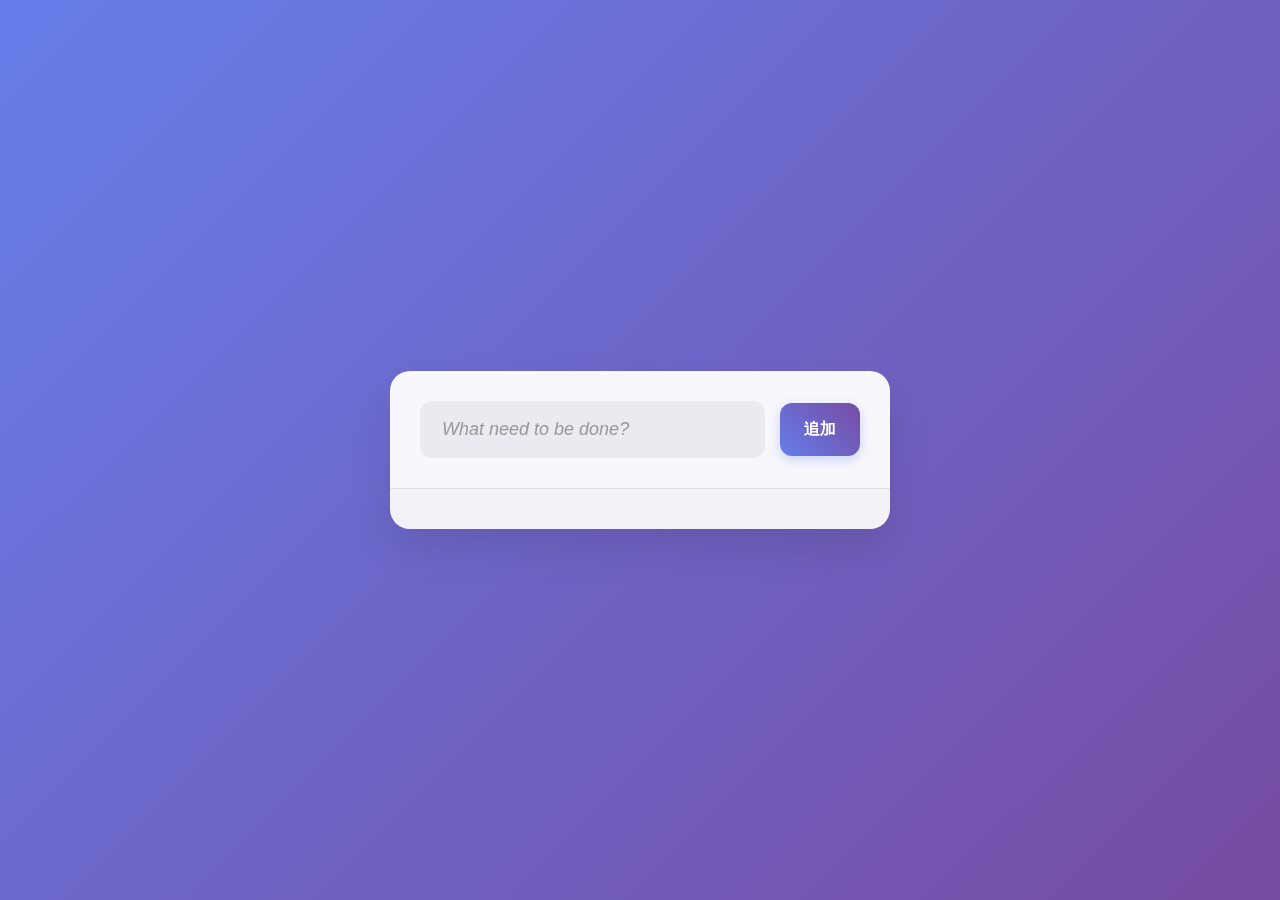
<file: index.html>
<!DOCTYPE html>
<html lang="ja">
  <head>
    <meta charset="UTF-8" />
    <title>Todo App</title>
    <meta http-equiv="refresh" content="0; url=js_todo/" />
    <script>
      // Use JS redirect to avoid polluting history
      window.location.replace('js_todo/');
    </script>
  </head>
  <body>
    <noscript>
      <p>Redirecting to <a href="js_todo/">js_todo/</a>...</p>
    </noscript>
  </body>
  </html>
</file>
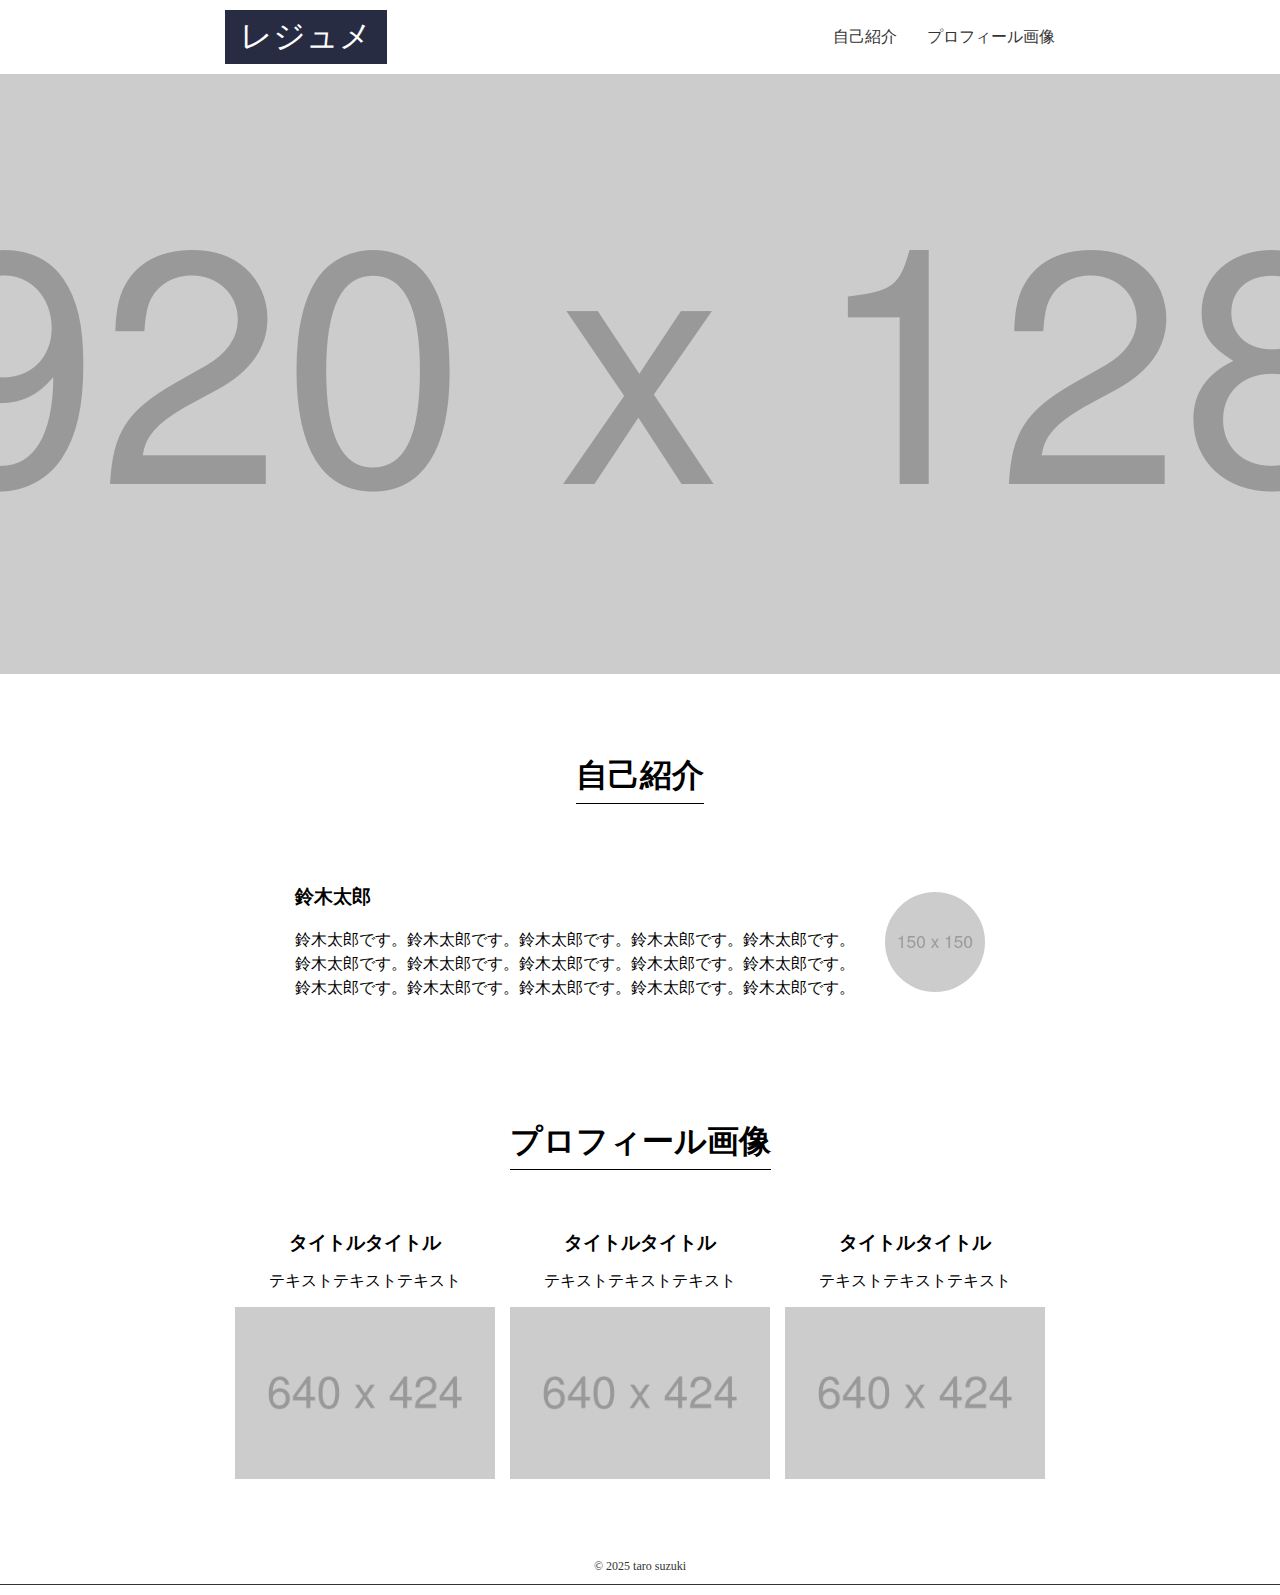
<file: docs/index.html>
<!DOCTYPE html>
<html lang="en">
<head>
  <meta charset="UTF-8">
  <meta name="viewport" content="width=device-width, initial-scale=1.0">
  <title>Document</title>
  <link rel="stylesheet" href="css/ress.min.css">
  <link rel="stylesheet" href="css/styles.css">
</head>
<body>
  <header>
    <div class="header-container">
      <nav class="header-nav">        
        <p class="header-left"><a href="#">レジュメ</a></p>
        <ul class="header-right">
          <li><a href="#about">自己紹介</a></li>
          <li><a href="#profile">プロフィール画像</a></li>
        </ul>
      </nav>
    </div>
    <div class="hero-image"></div>
  </header>
  <main class="main-container">
    <section id="about" class="about">
      <h2>自己紹介</h2>
      <div class="about-container">
        <div class="about-text-container">
          <h3>鈴木太郎</h3>
          <p class="about-text">
            鈴木太郎です。鈴木太郎です。鈴木太郎です。鈴木太郎です。鈴木太郎です。<br>
            鈴木太郎です。鈴木太郎です。鈴木太郎です。鈴木太郎です。鈴木太郎です。<br>
            鈴木太郎です。鈴木太郎です。鈴木太郎です。鈴木太郎です。鈴木太郎です。
          </p>
        </div>
        <div class="about-image"></div>
      </div>
    </section>
    <section id="profile" class="profile">
      <h2 >プロフィール画像</h2>
      <div class="profile-container">
        <div class="profile-item-container">
          <h3>タイトルタイトル</h3>
          <p>テキストテキストテキスト</p>
          <img class="profile-image" src="img/image640x424.png" alt="profileImage">
        </div>
        <div class="profile-item-container">
          <h3>タイトルタイトル</h3>
          <p>テキストテキストテキスト</p>
          <img class="profile-image" src="img/image640x424.png" alt="profileImage">
        </div>
        <div class="profile-item-container">
          <h3>タイトルタイトル</h3>
          <p>テキストテキストテキスト</p>
          <img class="profile-image" src="img/image640x424.png" alt="profileImage">
        </div>
      </div>
    </section>
  </main>
  <footer class="footer">
    <p class="footer-text">© 2025 taro suzuki</p>
  </footer>
</body>
</html>
</file>
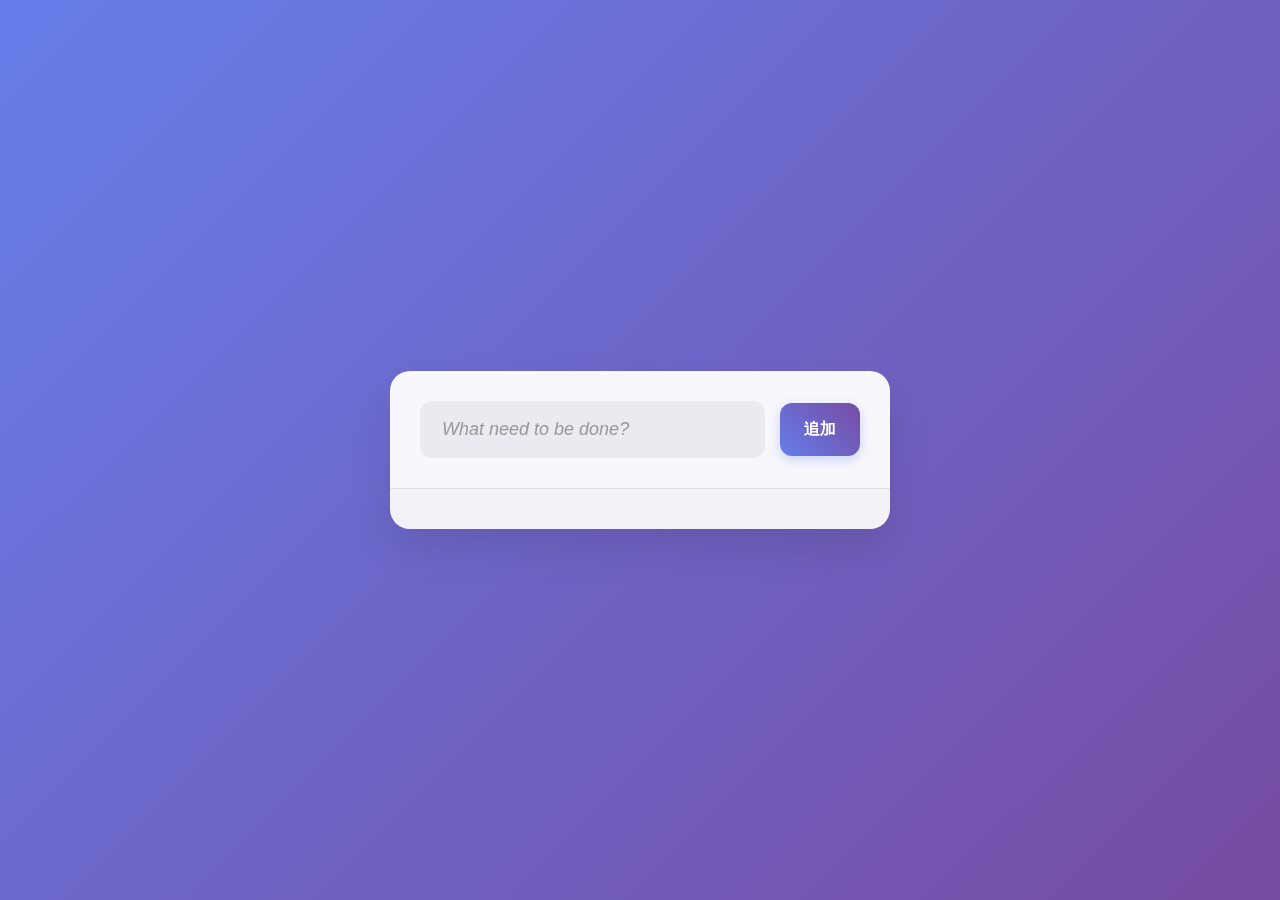
<file: js_todo/index.html>
<!DOCTYPE html>
<html lang="ja">
  <head>
    <meta charset="UTF-8" />
    <title>Todo App</title>
    <!-- 1. CSSファイルを読み込み -->
    <link rel="stylesheet" href="./style.css" />
  </head>
  <body>
    <!-- 2. class属性をCSSのために指定 -->
    <div class="todoapp">
      <!-- 3. id属性をJavaScriptのために指定 -->
      <form id="js-form">
        <input
          id="js-form-input"
          class="new-todo"
          type="text"
          placeholder="What need to be done?"
          autocomplete="off"
        />
        <button type="submit" class="add-button">追加</button>
      </form>
      <!-- 4. TodoアプリのメインとなるTodoリスト -->
      <div id="js-todo-list" class="todo-list">
        <!-- 動的に更新されるTodoリスト -->
      </div>
      <footer class="footer">
        <!-- 5. Todoアイテム数の表示 -->
        <span id="js-todo-count"></span>
      </footer>
    </div>
    <script src="./index.js" type="module"></script>
  </body>
</html>
</file>
<file: docs/css/styles.css>
/* ============================
   ヘッダー
   ============================ */

.header-container {
  width: 100%;
  display: flex;
  justify-content: center;
  align-items: center;
}

.header-nav {
  width: 100%;
  max-width: 850px;
  display: flex;
  justify-content: space-between;
  align-items: center;
  text-align: center;
}

.header-left {
  font-size: 32px;
  display: flex;
  justify-content: center;
  align-items: center;
  padding: 5px 15px;
  background-color: #282c43;
  margin: 10px;
}

.header-left a {
  color: white;
  text-decoration: none;
}

.header-right {
  display: flex;
  list-style: none;
  align-items: center;
  gap: 30px;
  margin-right: 10px;
}

.header-right li a {
  color: #333;
  text-decoration: none;
}

.hero-image {
  height: 600px;
  background-image: url('../img/image1920x1280.png');
  background-position: center;
}

/* ============================
   メインコンテンツ
   ============================ */

.main-container {
  max-width: 850px;
  margin: 0 auto;
  padding: 0 20px;
}

main h2 {
  font-size: 32px;
  display: inline-block;
  border-bottom: 1px solid black;
  padding-bottom: 5px;
}

/* ============================
   自己紹介セクション
   ============================ */

.about {
  width: 100%;
  display: flex;
  flex-direction: column;
  justify-content: center;
  align-items: center;
  gap: 80px;
  margin-top: 80px;
}

.about-container {
  display: flex;
  gap: 30px;
}

.about-text {
  font-size: 16px;
  line-height: 24px;
  margin-top: 18px;
}

.about-image {
  width: 100px;
  height: 100px;
  background-image: url('../img/image150x150.png');
  background-size: cover;
  border-radius: 50%;
  align-self: center;
}

/* ============================
   プロフィール画像セクション
   ============================ */

.profile {
  width: 100%;
  display: flex;
  flex-direction: column;
  align-items: center;
  gap: 30px;
  margin-top: 120px;
}

.profile-container {
  display: flex;
  gap: 15px;
  margin-top: 30px;
}

.profile-item-container {
  display: flex;
  flex-direction: column;
  align-items: center;
  text-align: center;
  gap: 15px;
}

.profile-image {
  width: 100%;
  height: auto;
  object-fit: cover;
}

/* ============================
   フッター
   ============================ */

.footer {
  border-bottom: 1.5px solid #333;
  padding-bottom: 10px;
  margin: 80px 0 10px 0;
}

.footer-text {
  text-align: center;
  color: #333;
  font-size:12px;
}

/* ============================
   メディアクエリ
   ============================ */

@media (max-width: 600px) {
  .about {
    gap: 50px;
  }

  .about-container {
    flex-direction: column;
    text-align: center;
    gap: 10px;
  }

  .about-text-container {
    align-items: center;
  }

  .about-text {
    text-align: left;
  }

  .profile-container {
    flex-direction: column;
  }

  .profile-image {
    margin-top: 10px;
  }

  .profile-image-container{
    display: flex;
    flex-direction: column;
    gap: 10px;
    margin-bottom: 5px;
  }

  .footer {
    border-bottom: 7px solid #333;
    margin-bottom: 0;
  }
}
</file>
<file: docs/css/ress.min.css>
/*!
 * ress.css • v4.0.0
 * MIT License
 * github.com/filipelinhares/ress
 */html{box-sizing:border-box;-webkit-text-size-adjust:100%;word-break:normal;-moz-tab-size:4;tab-size:4}*,:after,:before{background-repeat:no-repeat;box-sizing:inherit}:after,:before{text-decoration:inherit;vertical-align:inherit}*{padding:0;margin:0}hr{overflow:visible;height:0;color:inherit}details,main{display:block}summary{display:list-item}small{font-size:80%}[hidden]{display:none}abbr[title]{border-bottom:none;text-decoration:underline;text-decoration:underline dotted}a{background-color:transparent}a:active,a:hover{outline-width:0}code,kbd,pre,samp{font-family:monospace,monospace}pre{font-size:1em}b,strong{font-weight:bolder}sub,sup{font-size:75%;line-height:0;position:relative;vertical-align:baseline}sub{bottom:-.25em}sup{top:-.5em}table{border-color:inherit;text-indent:0}input{border-radius:0}[disabled]{cursor:default}[type=number]::-webkit-inner-spin-button,[type=number]::-webkit-outer-spin-button{height:auto}[type=search]{-webkit-appearance:textfield;outline-offset:-2px}[type=search]::-webkit-search-decoration{-webkit-appearance:none}textarea{overflow:auto;resize:vertical}button,input,optgroup,select,textarea{font:inherit}optgroup{font-weight:700}button{overflow:visible}button,select{text-transform:none}[role=button],[type=button],[type=reset],[type=submit],button{cursor:pointer;color:inherit}[type=button]::-moz-focus-inner,[type=reset]::-moz-focus-inner,[type=submit]::-moz-focus-inner,button::-moz-focus-inner{border-style:none;padding:0}[type=button]::-moz-focus-inner,[type=reset]::-moz-focus-inner,[type=submit]::-moz-focus-inner,button:-moz-focusring{outline:1px dotted ButtonText}[type=reset],[type=submit],button,html [type=button]{-webkit-appearance:button}button,input,select,textarea{background-color:transparent;border-style:none}a:focus,button:focus,input:focus,select:focus,textarea:focus{outline-width:0}select{-moz-appearance:none;-webkit-appearance:none}select::-ms-expand{display:none}select::-ms-value{color:currentColor}legend{border:0;color:inherit;display:table;white-space:normal;max-width:100%}::-webkit-file-upload-button{-webkit-appearance:button;color:inherit;font:inherit}img{border-style:none}progress{vertical-align:baseline}[aria-busy=true]{cursor:progress}[aria-controls]{cursor:pointer}[aria-disabled=true]{cursor:default}
</file>
<file: js_todo/style.css>
/* Reset and Base Styles */
* {
  margin: 0;
  padding: 0;
  box-sizing: border-box;
}

body {
  font-family: -apple-system, BlinkMacSystemFont, 'Segoe UI', 'Roboto', 'Oxygen',
    'Ubuntu', 'Cantarell', 'Fira Sans', 'Droid Sans', 'Helvetica Neue', sans-serif;
  background: linear-gradient(135deg, #667eea 0%, #764ba2 100%);
  min-height: 100vh;
  display: flex;
  align-items: center;
  justify-content: center;
  padding: 20px;
}

/* Main Container */
.todoapp {
  background: rgba(255, 255, 255, 0.95);
  backdrop-filter: blur(10px);
  border-radius: 20px;
  box-shadow: 0 20px 40px rgba(0, 0, 0, 0.1);
  width: 100%;
  max-width: 500px;
  overflow: hidden;
  animation: slideUp 0.6s ease-out;
}

@keyframes slideUp {
  from {
    opacity: 0;
    transform: translateY(30px);
  }
  to {
    opacity: 1;
    transform: translateY(0);
  }
}

/* Form Styles */
form {
  padding: 30px;
  border-bottom: 1px solid rgba(0, 0, 0, 0.1);
  display: flex;
  gap: 15px;
  align-items: center;
}

.new-todo {
  flex: 1;
  padding: 16px 20px;
  font-size: 18px;
  border: 2px solid transparent;
  border-radius: 12px;
  background: rgba(0, 0, 0, 0.05);
  transition: all 0.3s ease;
  outline: none;
  font-family: inherit;
}

.new-todo:focus {
  border-color: #667eea;
  background: white;
  box-shadow: 0 0 0 4px rgba(102, 126, 234, 0.1);
}

.new-todo::placeholder {
  color: #999;
  font-style: italic;
}

.add-button {
  background: linear-gradient(45deg, #667eea, #764ba2);
  color: white;
  border: none;
  padding: 16px 24px;
  border-radius: 12px;
  font-size: 16px;
  font-weight: 600;
  cursor: pointer;
  transition: all 0.3s ease;
  box-shadow: 0 4px 12px rgba(102, 126, 234, 0.3);
}

.add-button:hover {
  transform: translateY(-2px);
  box-shadow: 0 6px 16px rgba(102, 126, 234, 0.4);
}

.add-button:active {
  transform: translateY(0);
  box-shadow: 0 2px 8px rgba(102, 126, 234, 0.3);
}

/* Todo List */
.todo-list {
  max-height: 400px;
  overflow-y: auto;
}

/* todo-displayとtodo-editに共通のスタイル */
.todo-item {
  width: 100%;
  padding: 20px 30px;
  border-bottom: 1px solid rgba(0, 0, 0, 0.08);
  display: flex;
  align-items: center;
  gap: 15px;
  transition: all 0.3s ease;
  position: relative;
  list-style: none;
}

.todo-item:hover {
  background: rgba(102, 126, 234, 0.05);
}

.todo-item:last-child {
  border-bottom: none;
}

/* Checkbox Styles */
.checkbox {
  appearance: none;
  width: 22px;
  height: 22px;
  border: 2px solid #ddd;
  border-radius: 50%;
  position: relative;
  cursor: pointer;
  transition: all 0.3s ease;
  flex-shrink: 0;
}

.checkbox:checked {
  background: #667eea;
  border-color: #667eea;
}

.checkbox:checked::after {
  content: '✓';
  position: absolute;
  top: 50%;
  left: 50%;
  transform: translate(-50%, -50%);
  color: white;
  font-size: 12px;
  font-weight: bold;
}

/* Todo Text */
.todo-text {
  flex: 1;
  font-size: 16px;
  line-height: 1.4;
  color: #333;
  transition: all 0.3s ease;
}

/* チェックボックスがチェックされた時に隣接するテキストに打ち消し線を適用 */
.checkbox:checked ~ .todo-text {
  color: #999;
  opacity: 0.6;
  text-decoration: line-through;
}

.edit {
  background: transparent;
  border: none;
  color: #667eea;
  font-size: 14px;
  cursor: pointer;
  padding: 6px 12px;
  border-radius: 6px;
  opacity: 1;
  transition: all 0.3s ease;
  display: flex;
  align-items: center;
  justify-content: center;
  font-weight: 500;
}

.edit:hover {
  background: rgba(102, 126, 234, 0.05);
  transform: scale(1.05);
}

/* Delete Button */
.delete {
  background: transparent;
  border: none;
  color: #ff6b6b;
  font-size: 14px;
  cursor: pointer;
  padding: 6px 12px;
  border-radius: 6px;
  opacity: 1;
  transition: all 0.3s ease;
  display: flex;
  align-items: center;
  justify-content: center;
  font-weight: 500;
}

.delete:hover {
  background: rgba(255, 107, 107, 0.1);
  transform: scale(1.05);
}

/* Edit Input Field */
.todo-edit-input {
  flex: 1;
  padding: 0;
  font-size: 16px;
  line-height: 1.4;
  color: #333;
  border: none;
  background: transparent;
  outline: none;
  font-family: inherit;
  border-bottom: 2px solid #667eea;
  border-radius: 0;
  transition: all 0.3s ease;
}

.todo-edit-input:focus {
  border-bottom-color: #764ba2;
}

/* Save Button */
.save {
  background: transparent;
  border: none;
  color: #28a745;
  font-size: 14px;
  cursor: pointer;
  padding: 6px 12px;
  border-radius: 6px;
  opacity: 1;
  transition: all 0.3s ease;
  display: flex;
  align-items: center;
  justify-content: center;
  font-weight: 500;
}

.save:hover {
  background: rgba(40, 167, 69, 0.05);
  transform: scale(1.05);
}

/* Cancel Button */
.cancel {
  background: transparent;
  border: none;
  color: #6c757d;
  font-size: 14px;
  cursor: pointer;
  padding: 6px 12px;
  border-radius: 6px;
  opacity: 1;
  transition: all 0.3s ease;
  display: flex;
  align-items: center;
  justify-content: center;
  font-weight: 500;
}

.cancel:hover {
  background: rgba(108, 117, 125, 0.05);
  transform: scale(1.05);
}

/* Footer */
.footer {
  padding: 20px 30px;
  background: rgba(0, 0, 0, 0.02);
  text-align: center;
  color: #666;
  font-size: 14px;
  font-weight: 500;
}

/* Responsive Design */
@media (max-width: 600px) {
  .todoapp {
    margin: 0;
    border-radius: 0;
    min-height: 100vh;
  }
  
  form, .todo-list li, .todo-item, .footer {
    padding-left: 20px;
    padding-right: 20px;
  }
  
  /* モバイルでのボタンサイズ調整 */
  .delete {
    padding: 4px 8px;
    font-size: 12px;
  }
  
  .new-todo {
    font-size: 16px; /* Prevents zoom on iOS */
  }
}

/* Custom scrollbar */
.todo-list::-webkit-scrollbar {
  width: 6px;
}

.todo-list::-webkit-scrollbar-track {
  background: transparent;
}

.todo-list::-webkit-scrollbar-thumb {
  background: rgba(102, 126, 234, 0.3);
  border-radius: 3px;
}

.todo-list::-webkit-scrollbar-thumb:hover {
  background: rgba(102, 126, 234, 0.5);
}
</file>
